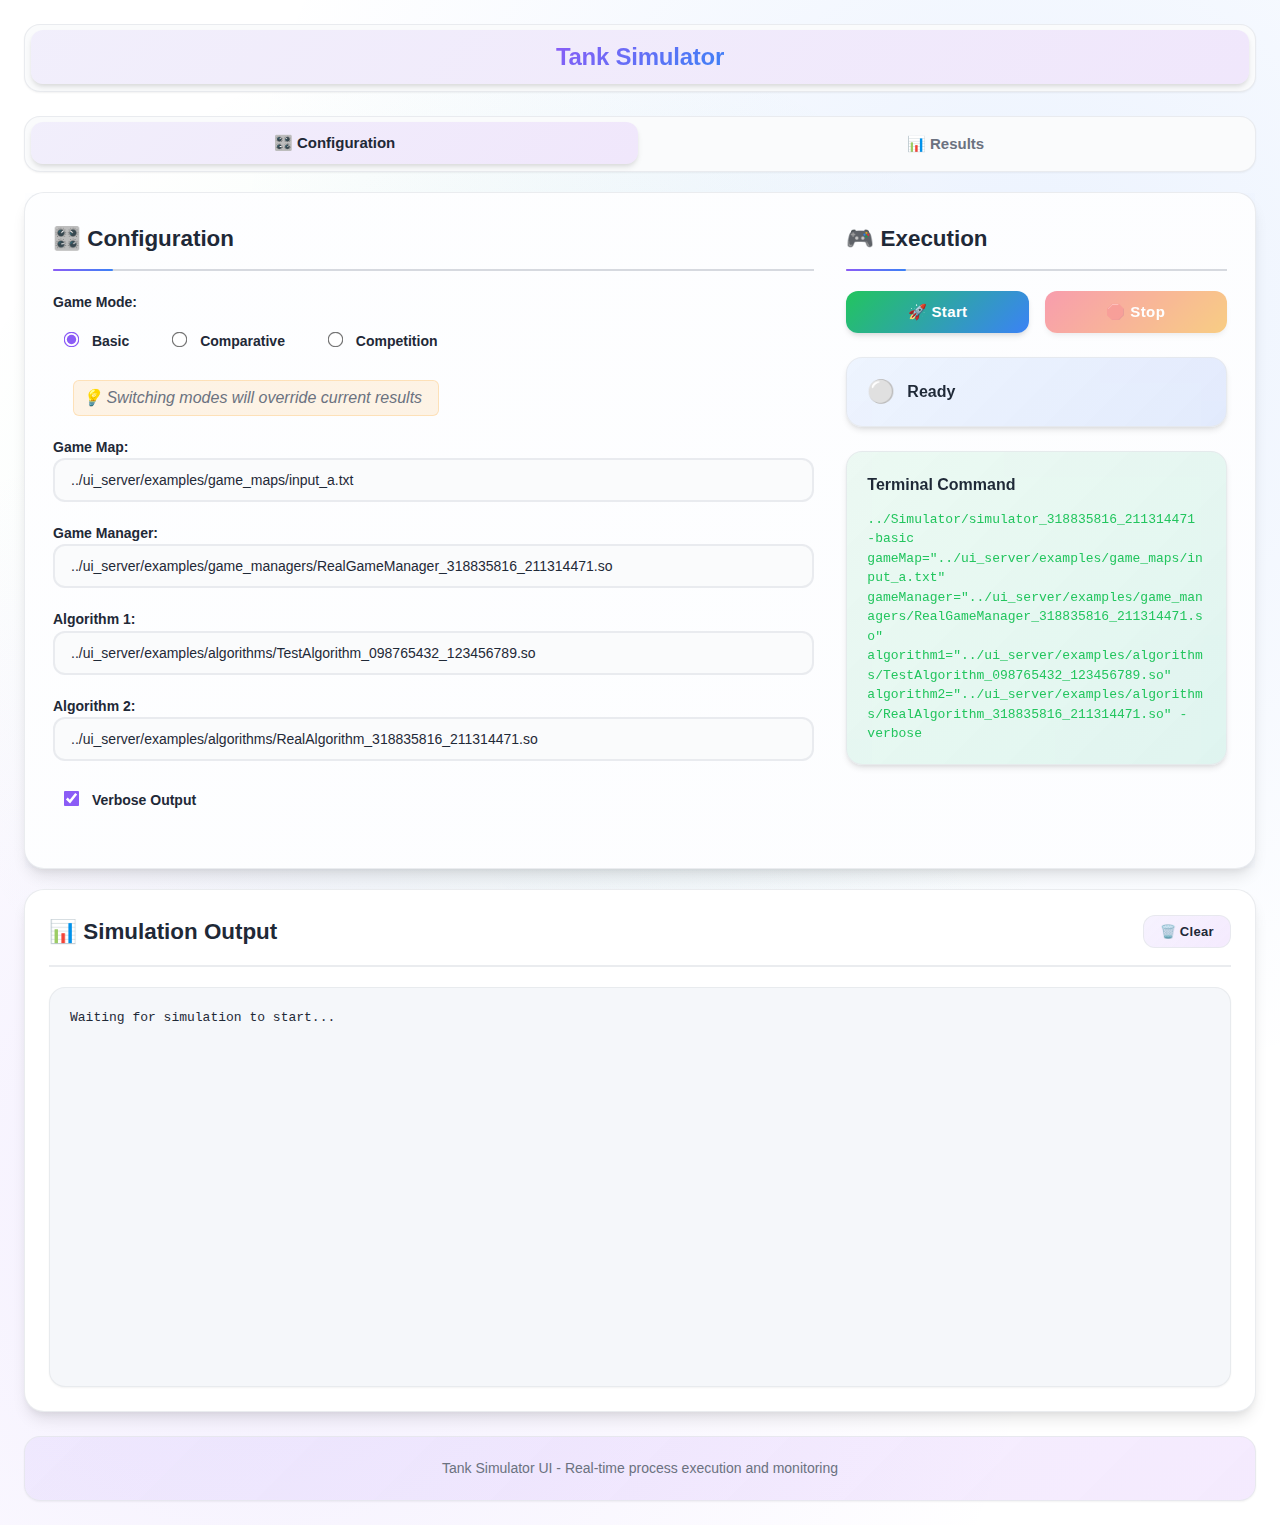
<file: ui_server/resources/index.html>
<!DOCTYPE html>
<html lang="en">
<head>
    <meta charset="UTF-8">
    <meta name="viewport" content="width=device-width, initial-scale=1.0">
    <title>Tank Simulator UI</title>
    <link rel="stylesheet" href="style.css">
</head>
<body>
    <div class="container">
        <header class="header">
            <div class="header-tab">
                <h1>Tank Simulator</h1>
            </div>
        </header>

        <main class="main">
            <!-- Tab Navigation -->
            <nav class="tab-navigation">
                <button class="tab-button active" data-tab="configuration">🎛️ Configuration</button>
                <button class="tab-button" data-tab="results">📊 Results</button>
            </nav>

            <!-- Configuration Tab -->
            <section id="configurationTab" class="tab-panel active">
                <div class="config-grid">
                    <!-- Left Column: Configuration -->
                    <div class="config-column">
                        <h3>🎛️ Configuration</h3>

                        <!-- Mode Selection -->
                        <div class="form-group">
                            <label class="form-label">Game Mode:</label>
                            <div class="radio-group">
                                <label class="radio-label"><input type="radio" name="mode" value="basic" checked> Basic</label>
                                <label class="radio-label"><input type="radio" name="mode" value="comparative"> Comparative</label>
                                <label class="radio-label"><input type="radio" name="mode" value="competition"> Competition</label>
                                <div class="mode-notice">
                                    <small>💡 Switching modes will override current results</small>
                                </div>
                            </div>
                        </div>

                        <!-- Basic Mode -->
                        <div id="basicConfig">
                            <div class="form-group"><label for="gameMap">Game Map:</label><input type="text" id="gameMap" value="../ui_server/examples/game_maps/input_a.txt"></div>
                            <div class="form-group"><label for="gameManager">Game Manager:</label><input type="text" id="gameManager" value="../ui_server/examples/game_managers/RealGameManager_318835816_211314471.so"></div>
                            <div class="form-group"><label for="algorithm1">Algorithm 1:</label><input type="text" id="algorithm1" value="../ui_server/examples/algorithms/TestAlgorithm_098765432_123456789.so"></div>
                            <div class="form-group"><label for="algorithm2">Algorithm 2:</label><input type="text" id="algorithm2" value="../ui_server/examples/algorithms/RealAlgorithm_318835816_211314471.so"></div>
                        </div>

                        <!-- Comparative Mode -->
                        <div id="comparativeConfig" style="display: none;">
                            <div class="form-group"><label for="compGameMap">Game Map:</label><input type="text" id="compGameMap" value="../ui_server/examples/game_maps/input_a.txt"></div>
                            <div class="form-group"><label for="gameManagersFolder">GMs Folder:</label><input type="text" id="gameManagersFolder" value="../ui_server/examples/game_managers"></div>
                            <div class="form-group"><label for="compAlgorithm1">Algorithm 1:</label><input type="text" id="compAlgorithm1" value="../ui_server/examples/algorithms/TestAlgorithm_098765432_123456789.so"></div>
                            <div class="form-group"><label for="compAlgorithm2">Algorithm 2:</label><input type="text" id="compAlgorithm2" value="../ui_server/examples/algorithms/RealAlgorithm_318835816_211314471.so"></div>
                            <div class="form-group"><label for="compNumThreads">Threads:</label><input type="number" id="compNumThreads" value="4" min="1"></div>
                        </div>

                        <div id="competitionConfig" style="display: none;">
                            <div class="form-group"><label for="gameMapsFolder">Game Maps Folder:</label><input type="text" id="gameMapsFolder" value="../ui_server/examples/game_maps"></div>
                            <div class="form-group"><label for="compGameManager">Game Manager:</label><input type="text" id="compGameManager" value="../ui_server/examples/game_managers/RealGameManager_318835816_211314471.so"></div>
                            <div class="form-group"><label for="algorithmsFolder">Algorithms Folder:</label><input type="text" id="algorithmsFolder" value="../ui_server/examples/algorithms"></div>
                            <div class="form-group"><label for="compCompNumThreads">Threads:</label><input type="number" id="compCompNumThreads" value="4" min="1"></div>
                        </div>
                        
                        <div class="form-group">
                            <label class="checkbox-label"><input type="checkbox" id="verbose" checked> Verbose Output</label>
                        </div>
                    </div>

                    <!-- Right Column: Execution & Status -->
                    <div class="config-column">
                        <h3>🎮 Execution</h3>
                        <div class="execution-buttons">
                            <button id="startSimulation" class="btn btn-primary">🚀 Start</button>
                            <button id="stopSimulation" class="btn btn-secondary" disabled>🛑 Stop</button>
                        </div>

                        <div id="status" class="status status-idle">
                            <span class="status-icon">⚪</span>
                            <span class="status-text">Ready</span>
                        </div>

                        <div id="configSummary" class="config-summary" style="display: none;">
                            <h4>Terminal Command</h4>
                            <pre id="configText"></pre>
                        </div>
                    </div>
                </div>
            </section>

            <!-- Results Tab -->
            <section id="resultsTab" class="tab-panel">
                <h2>📊 Results</h2>
                <div class="results-container">
                    <div class="results-controls">
                        <button id="refreshResults" class="btn btn-small">🔄 Refresh</button>
                        <div class="results-status" id="resultsStatus">
                            <span class="status-icon">⚪</span>
                            <span class="status-text">No results available</span>
                        </div>
                    </div>
                    <div class="results-content">
                        <div id="resultsDisplay" class="results-display">
                            <p class="no-results">Run a simulation to view results here</p>
                        </div>
                    </div>
                </div>
            </section>

            <section class="output-panel">
                <div class="output-header">
                    <h2>📊 Simulation Output</h2>
                    <button id="clearOutput" class="btn btn-small">🗑️ Clear</button>
                </div>
                <div class="output-container">
                    <pre id="outputLog" class="output-log">Waiting for simulation to start...</pre>
                </div>
            </section>
        </main>

        <footer class="footer">
            <p>Tank Simulator UI - Real-time process execution and monitoring</p>
        </footer>
    </div>

    <script src="app.js"></script>
</body>
</html>
</file>
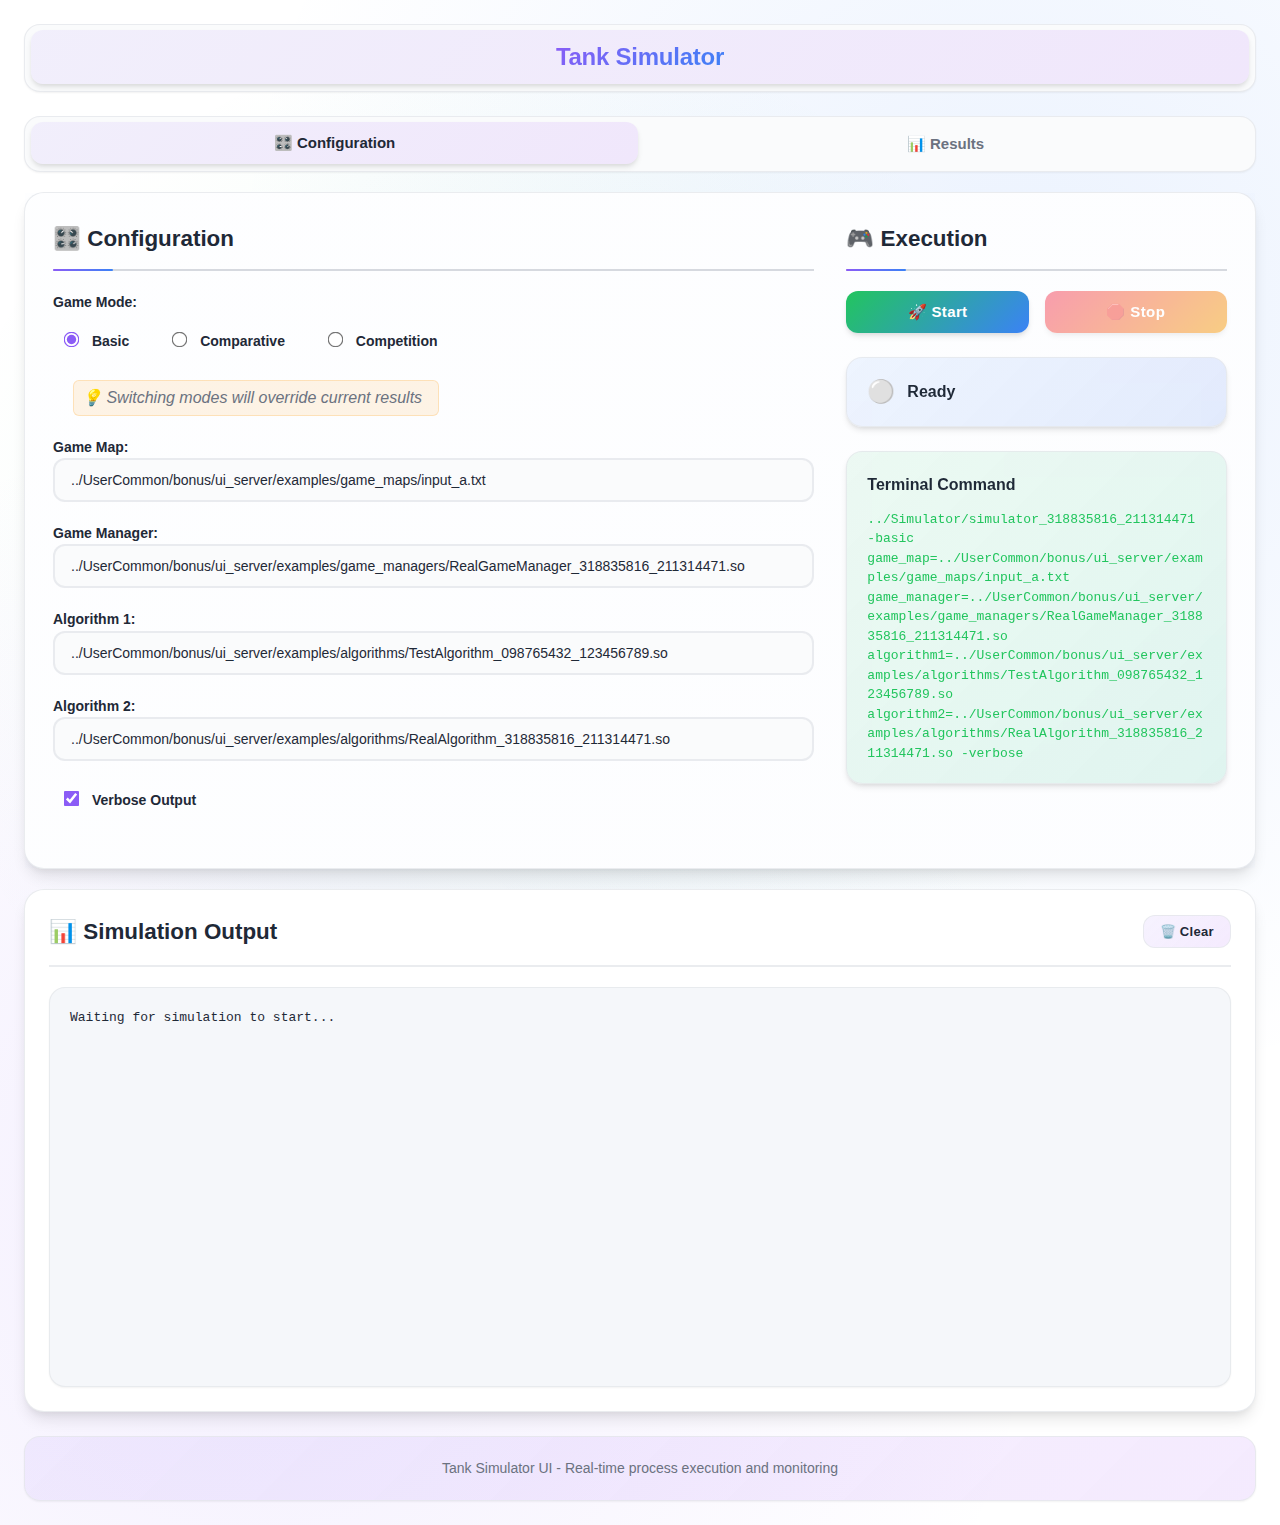
<file: UserCommon/bonus/ui_server/resources/index.html>
<!DOCTYPE html>
<html lang="en">
<head>
    <meta charset="UTF-8">
    <meta name="viewport" content="width=device-width, initial-scale=1.0">
    <title>Tank Simulator UI</title>
    <link rel="stylesheet" href="style.css">
</head>
<body>
    <div class="container">
        <header class="header">
            <div class="header-tab">
                <h1>Tank Simulator</h1>
            </div>
        </header>

        <main class="main">
            <!-- Tab Navigation -->
            <nav class="tab-navigation">
                <button class="tab-button active" data-tab="configuration">🎛️ Configuration</button>
                <button class="tab-button" data-tab="results">📊 Results</button>
            </nav>

            <!-- Configuration Tab -->
            <section id="configurationTab" class="tab-panel active">
                <div class="config-grid">
                    <!-- Left Column: Configuration -->
                    <div class="config-column">
                        <h3>🎛️ Configuration</h3>

                        <!-- Mode Selection -->
                        <div class="form-group">
                            <label class="form-label">Game Mode:</label>
                            <div class="radio-group">
                                <label class="radio-label"><input type="radio" name="mode" value="basic" checked> Basic</label>
                                <label class="radio-label"><input type="radio" name="mode" value="comparative"> Comparative</label>
                                <label class="radio-label"><input type="radio" name="mode" value="competition"> Competition</label>
                                <div class="mode-notice">
                                    <small>💡 Switching modes will override current results</small>
                                </div>
                            </div>
                        </div>

                        <div id="basicConfig">
                            <div class="form-group"><label for="gameMap">Game Map:</label><input type="text" id="gameMap" value="../UserCommon/bonus/ui_server/examples/game_maps/input_a.txt"></div>
                            <div class="form-group"><label for="gameManager">Game Manager:</label><input type="text" id="gameManager" value="../UserCommon/bonus/ui_server/examples/game_managers/RealGameManager_318835816_211314471.so"></div>
                            <div class="form-group"><label for="algorithm1">Algorithm 1:</label><input type="text" id="algorithm1" value="../UserCommon/bonus/ui_server/examples/algorithms/TestAlgorithm_098765432_123456789.so"></div>
                            <div class="form-group"><label for="algorithm2">Algorithm 2:</label><input type="text" id="algorithm2" value="../UserCommon/bonus/ui_server/examples/algorithms/RealAlgorithm_318835816_211314471.so"></div>
                        </div>

                        <div id="comparativeConfig" style="display: none;">
                            <div class="form-group"><label for="compGameMap">Game Map:</label><input type="text" id="compGameMap" value="../UserCommon/bonus/ui_server/examples/game_maps/input_a.txt"></div>
                            <div class="form-group"><label for="gameManagersFolder">GMs Folder:</label><input type="text" id="gameManagersFolder" value="../UserCommon/bonus/ui_server/examples/game_managers"></div>
                            <div class="form-group"><label for="compAlgorithm1">Algorithm 1:</label><input type="text" id="compAlgorithm1" value="../UserCommon/bonus/ui_server/examples/algorithms/TestAlgorithm_098765432_123456789.so"></div>
                            <div class="form-group"><label for="compAlgorithm2">Algorithm 2:</label><input type="text" id="compAlgorithm2" value="../UserCommon/bonus/ui_server/examples/algorithms/RealAlgorithm_318835816_211314471.so"></div>
                            <div class="form-group"><label for="compNumThreads">Threads:</label><input type="number" id="compNumThreads" value="4" min="1"></div>
                        </div>

                        <div id="competitionConfig" style="display: none;">
                            <div class="form-group"><label for="gameMapsFolder">Game Maps Folder:</label><input type="text" id="gameMapsFolder" value="../UserCommon/bonus/ui_server/examples/game_maps"></div>
                            <div class="form-group"><label for="compGameManager">Game Manager:</label><input type="text" id="compGameManager" value="../UserCommon/bonus/ui_server/examples/game_managers/RealGameManager_318835816_211314471.so"></div>
                            <div class="form-group"><label for="algorithmsFolder">Algorithms Folder:</label><input type="text" id="algorithmsFolder" value="../UserCommon/bonus/ui_server/examples/algorithms"></div>
                            <div class="form-group"><label for="compCompNumThreads">Threads:</label><input type="number" id="compCompNumThreads" value="4" min="1"></div>
                        </div>
                        
                        <div class="form-group">
                            <label class="checkbox-label"><input type="checkbox" id="verbose" checked> Verbose Output</label>
                        </div>
                    </div>

                    <!-- Right Column: Execution & Status -->
                    <div class="config-column">
                        <h3>🎮 Execution</h3>
                        <div class="execution-buttons">
                            <button id="startSimulation" class="btn btn-primary">🚀 Start</button>
                            <button id="stopSimulation" class="btn btn-secondary" disabled>🛑 Stop</button>
                        </div>

                        <div id="status" class="status status-idle">
                            <span class="status-icon">⚪</span>
                            <span class="status-text">Ready</span>
                        </div>

                        <div id="configSummary" class="config-summary" style="display: none;">
                            <h4>Terminal Command</h4>
                            <pre id="configText"></pre>
                        </div>
                    </div>
                </div>
            </section>

            <!-- Results Tab -->
            <section id="resultsTab" class="tab-panel">
                <h2>📊 Results</h2>
                <div class="results-container">
                    <div class="results-controls">
                        <button id="refreshResults" class="btn btn-small">🔄 Refresh</button>
                        <div class="results-status" id="resultsStatus">
                            <span class="status-icon">⚪</span>
                            <span class="status-text">No results available</span>
                        </div>
                    </div>
                    <div class="results-content">
                        <div id="resultsDisplay" class="results-display">
                            <p class="no-results">Run a simulation to view results here</p>
                        </div>
                    </div>
                </div>
            </section>

            <section class="output-panel">
                <div class="output-header">
                    <h2>📊 Simulation Output</h2>
                    <button id="clearOutput" class="btn btn-small">🗑️ Clear</button>
                </div>
                <div class="output-container">
                    <pre id="outputLog" class="output-log">Waiting for simulation to start...</pre>
                </div>
            </section>
        </main>

        <footer class="footer">
            <p>Tank Simulator UI - Real-time process execution and monitoring</p>
        </footer>
    </div>

    <script src="app.js"></script>
</body>
</html>
</file>
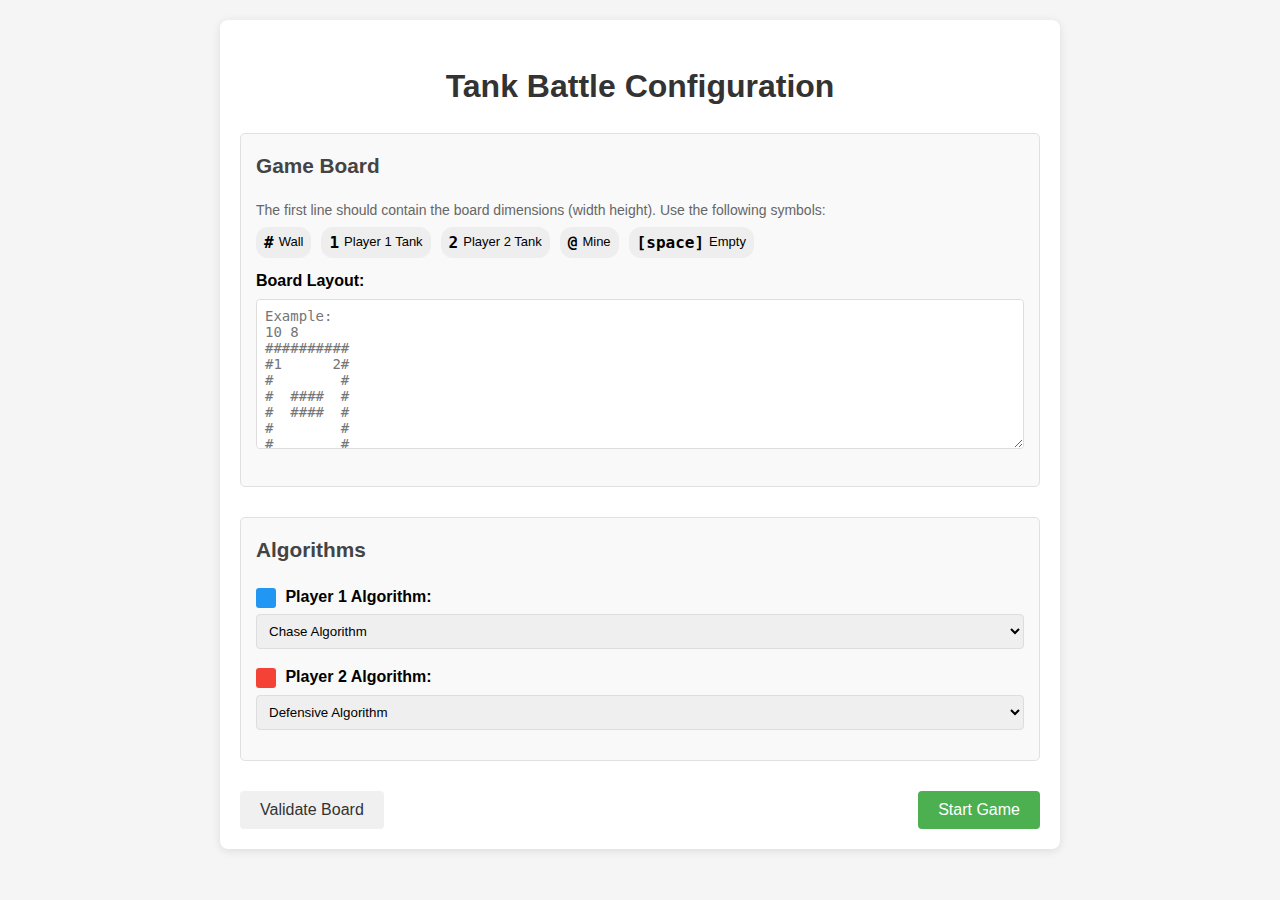
<file: visualization/templates/landing-page.html>
<!DOCTYPE html>
<html lang="en">
<head>
    <meta charset="UTF-8">
    <meta name="viewport" content="width=device-width, initial-scale=1.0">
    <title>Tank Battle Configuration</title>
    <link rel="stylesheet" href="../css/landing-page.css">
</head>
<body>
    <div class="container">
        <h1>Tank Battle Configuration</h1>
        
        <div class="section">
            <h2>Game Board</h2>
            <p class="info-text">The first line should contain the board dimensions (width height). Use the following symbols:</p>
            <div class="legend">
                <div class="legend-item"><span class="legend-symbol">#</span> Wall</div>
                <div class="legend-item"><span class="legend-symbol">1</span> Player 1 Tank</div>
                <div class="legend-item"><span class="legend-symbol">2</span> Player 2 Tank</div>
                <div class="legend-item"><span class="legend-symbol">@</span> Mine</div>
                <div class="legend-item"><span class="legend-symbol">[space]</span> Empty</div>
            </div>
            <div class="form-group">
                <label for="boardInput">Board Layout:</label>
                <div id="boardInputError" class="validation-error">Please enter a valid board layout</div>
                <textarea id="boardInput" placeholder="Example:
10 8
##########
#1      2#
#        #
#  ####  #
#  ####  #
#        #
#        #
##########"></textarea>
            </div>
        </div>
        
        <div class="section">
            <h2>Algorithms</h2>
            <div class="form-group">
                <label>
                    <span class="tank-indicator tank1-indicator"></span>
                    Player 1 Algorithm:
                </label>
                <select id="player1Algorithm">
                    <option value="chase">Chase Algorithm</option>
                    <option value="defensive">Defensive Algorithm</option>
                </select>
            </div>
            <div class="form-group">
                <label>
                    <span class="tank-indicator tank2-indicator"></span>
                    Player 2 Algorithm:
                </label>
                <select id="player2Algorithm">
                    <option value="defensive">Defensive Algorithm</option>
                    <option value="chase">Chase Algorithm</option>
                </select>
            </div>
        </div>
        
        <!-- Visual settings section removed as requested -->
        
        <div class="buttons">
            <button id="validateBtn" class="secondary">Validate Board</button>
            <div class="right">
                <button id="startBtn" class="primary">Start Game</button>
            </div>
        </div>
    </div>

    <script src="../js/landing-page.js"></script>
</body>
</html>
</file>
<file: ui_server/resources/style.css>
/* Tank Simulator UI Styles - Modern Light Theme */
* {
    margin: 0;
    padding: 0;
    box-sizing: border-box;
}

:root {
    /* Color Palette */
    --bg-primary: #ffffff;
    --bg-secondary: #fafbfc;
    --bg-tertiary: #f5f7fa;
    
    /* Delicate Gradients */
    --gradient-purple: linear-gradient(135deg, rgba(139, 92, 246, 0.08) 0%, rgba(168, 85, 247, 0.12) 100%);
    --gradient-blue: linear-gradient(135deg, rgba(59, 130, 246, 0.08) 0%, rgba(37, 99, 235, 0.12) 100%);
    --gradient-green: linear-gradient(135deg, rgba(34, 197, 94, 0.08) 0%, rgba(16, 185, 129, 0.12) 100%);
    --gradient-rose: linear-gradient(135deg, rgba(244, 63, 94, 0.08) 0%, rgba(236, 72, 153, 0.12) 100%);
    --gradient-amber: linear-gradient(135deg, rgba(245, 158, 11, 0.08) 0%, rgba(217, 119, 6, 0.12) 100%);
    
    /* Text Colors */
    --text-primary: #1f2937;
    --text-secondary: #6b7280;
    --text-tertiary: #9ca3af;
    
    /* Accent Colors */
    --accent-purple: #8b5cf6;
    --accent-blue: #3b82f6;
    --accent-green: #22c55e;
    --accent-rose: #f43f5e;
    --accent-amber: #f59e0b;
    
    /* Borders and Shadows */
    --border-light: rgba(229, 231, 235, 0.8);
    --border-medium: rgba(209, 213, 219, 0.9);
    --shadow-sm: 0 1px 2px 0 rgba(0, 0, 0, 0.05);
    --shadow-md: 0 4px 6px -1px rgba(0, 0, 0, 0.1), 0 2px 4px -1px rgba(0, 0, 0, 0.06);
    --shadow-lg: 0 10px 15px -3px rgba(0, 0, 0, 0.1), 0 4px 6px -2px rgba(0, 0, 0, 0.05);
    --shadow-xl: 0 20px 25px -5px rgba(0, 0, 0, 0.1), 0 10px 10px -5px rgba(0, 0, 0, 0.04);
}

body {
    font-family: 'Inter', -apple-system, BlinkMacSystemFont, 'Segoe UI', Roboto, sans-serif;
    background: var(--bg-primary);
    background-image: 
        radial-gradient(circle at 20% 80%, rgba(139, 92, 246, 0.1) 0%, transparent 50%),
        radial-gradient(circle at 80% 20%, rgba(59, 130, 246, 0.1) 0%, transparent 50%),
        radial-gradient(circle at 40% 40%, rgba(34, 197, 94, 0.08) 0%, transparent 50%);
    color: var(--text-primary);
    min-height: 100vh;
    line-height: 1.6;
}

.container {
    max-width: 1400px;
    margin: 0 auto;
    padding: 24px;
    min-height: 100vh;
    display: flex;
    flex-direction: column;
    gap: 24px;
}

/* Header */
.header {
    display: flex;
    justify-content: center;
    background: var(--bg-secondary);
    border-radius: 16px;
    padding: 6px;
    border: 1px solid var(--border-light);
    box-shadow: var(--shadow-sm);
}

.header-tab {
    background: var(--gradient-purple);
    border-radius: 12px;
    padding: 8px 16px;
    box-shadow: var(--shadow-md);
    transform: translateY(-1px);
    display: flex;
    align-items: center;
    justify-content: center;
    width: 100%;
}

.header h1 {
    font-size: 1.5rem;
    margin: 0;
    background: linear-gradient(135deg, var(--accent-purple), var(--accent-blue));
    -webkit-background-clip: text;
    -webkit-text-fill-color: transparent;
    background-clip: text;
    font-weight: 900;
    letter-spacing: -0.01em;
}

/* Main content */
.main {
    flex: 1;
    display: flex;
    flex-direction: column;
    gap: 20px;
}

/* Tab Navigation */
.tab-navigation {
    display: flex;
    background: var(--bg-secondary);
    border-radius: 16px;
    padding: 6px;
    gap: 4px;
    border: 1px solid var(--border-light);
    box-shadow: var(--shadow-sm);
}

.tab-button {
    flex: 1;
    padding: 12px 20px;
    border: none;
    border-radius: 12px;
    background: transparent;
    color: var(--text-secondary);
    font-weight: 600;
    cursor: pointer;
    transition: all 0.3s cubic-bezier(0.4, 0, 0.2, 1);
    display: flex;
    align-items: center;
    justify-content: center;
    gap: 8px;
    font-size: 15px;
    position: relative;
}

.tab-button:hover {
    background: var(--gradient-blue);
    color: var(--text-primary);
    transform: translateY(-1px);
}

.tab-button.active {
    background: var(--gradient-purple);
    color: var(--text-primary);
    box-shadow: var(--shadow-md);
    transform: translateY(-1px);
}

/* Tab Panels */
.tab-panel {
    display: none;
    background: var(--bg-primary);
    padding: 28px;
    border-radius: 20px;
    border: 1px solid var(--border-light);
    box-shadow: var(--shadow-lg);
    position: relative;
}

.tab-panel::before {
    content: '';
    position: absolute;
    top: 0;
    left: 0;
    right: 0;
    bottom: 0;
    background: var(--gradient-blue);
    opacity: 0.1;
    pointer-events: none;
    z-index: 0;
}

.tab-panel.active {
    display: block;
}

/* Configuration Tab Grid Layout */
.config-grid {
    display: grid;
    grid-template-columns: 2fr 1fr;
    gap: 32px;
    position: relative;
    z-index: 1;
}

.config-column {
    min-width: 0;
}

.config-column h3 {
    margin-bottom: 20px;
    color: var(--text-primary);
    border-bottom: 2px solid var(--border-medium);
    padding-bottom: 12px;
    font-size: 1.4rem;
    font-weight: 700;
    position: relative;
}

.config-column h3::after {
    content: '';
    position: absolute;
    bottom: -2px;
    left: 0;
    width: 60px;
    height: 2px;
    background: linear-gradient(90deg, var(--accent-purple), var(--accent-blue));
    border-radius: 1px;
}

/* Form Styling */
.form-group {
    margin-bottom: 20px;
}

.form-group label {
    display: block;
    color: var(--text-primary);
    font-weight: 600;
    font-size: 14px;
}

input[type="text"],
input[type="number"] {
    width: 100%;
    padding: 12px 16px;
    border: 2px solid var(--border-light);
    border-radius: 12px;
    background: var(--bg-secondary);
    color: var(--text-primary);
    font-size: 14px;
    transition: all 0.3s cubic-bezier(0.4, 0, 0.2, 1);
    font-family: inherit;
}

input[type="text"]:focus,
input[type="number"]:focus {
    outline: none;
    border-color: var(--accent-purple);
    background: var(--bg-primary);
    box-shadow: 0 0 0 3px rgba(139, 92, 246, 0.1);
    transform: translateY(-1px);
}

/* Radio & Checkbox */
.radio-group {
    display: flex;
    gap: 20px;
    flex-wrap: wrap;
    margin-top: 8px;
    align-items: center;
}

.radio-label,
.checkbox-label {
    display: flex;
    align-items: center;
    cursor: pointer;
    font-size: 15px;
    color: var(--text-primary);
    font-weight: 500;
    padding: 8px 12px;
    border-radius: 10px;
    transition: all 0.2s ease;
}

.radio-label:hover,
.checkbox-label:hover {
    background: var(--gradient-purple);
}

.radio-label input,
.checkbox-label input {
    margin-right: 10px;
    accent-color: var(--accent-purple);
    transform: scale(1.2);
}

/* Mode Notice */
.mode-notice {
    margin-left: 20px;
    padding: 4px 8px;
    padding-right: 16px;
    background: rgba(255, 152, 0, 0.1);
    border-radius: 6px;
    border: 1px solid rgba(255, 152, 0, 0.2);
    flex-shrink: 0;
}

.mode-notice small {
    color: var(--text-secondary);
    font-size: 16px;
    font-style: italic;
    white-space: nowrap;
}

/* Execution & Status */
.execution-buttons {
    display: grid;
    grid-template-columns: 1fr 1fr;
    gap: 16px;
    margin-bottom: 24px;
}

.status {
    display: flex;
    align-items: center;
    padding: 16px 20px;
    border-radius: 16px;
    font-weight: 600;
    margin-bottom: 24px;
    backdrop-filter: blur(10px);
    border: 1px solid var(--border-light);
    box-shadow: var(--shadow-md);
}

.status-idle { 
    background: var(--gradient-blue);
    color: var(--text-primary);
}
.status-running { 
    background: var(--gradient-amber);
    color: var(--text-primary);
    animation: pulse 2s infinite;
}
.status-success { 
    background: var(--gradient-green);
    color: var(--text-primary);
}
.status-error { 
    background: var(--gradient-rose);
    color: var(--text-primary);
}

.status-icon {
    font-size: 1.4rem;
    margin-right: 12px;
}

@keyframes pulse {
    0%, 100% { opacity: 1; transform: scale(1); }
    50% { opacity: 0.8; transform: scale(1.02); }
}

/* Config Summary */
.config-summary {
    padding: 20px;
    background: var(--gradient-green);
    border: 1px solid var(--border-light);
    border-radius: 16px;
    backdrop-filter: blur(10px);
    box-shadow: var(--shadow-md);
}

.config-summary h4 {
    margin-bottom: 12px;
    font-size: 16px;
    color: var(--text-primary);
    font-weight: 600;
}

.config-summary pre {
    color: var(--accent-green);
    font-family: 'JetBrains Mono', 'Fira Code', 'Courier New', monospace;
    font-size: 13px;
    white-space: pre-wrap;
    word-wrap: break-word;
    line-height: 1.5;
}

/* Buttons */
.btn {
    padding: 12px 24px;
    border: none;
    border-radius: 12px;
    font-weight: 600;
    cursor: pointer;
    transition: all 0.3s cubic-bezier(0.4, 0, 0.2, 1);
    font-size: 15px;
    text-align: center;
    position: relative;
    overflow: hidden;
    font-family: inherit;
    letter-spacing: 0.025em;
}

.btn::before {
    content: '';
    position: absolute;
    top: 0;
    left: -100%;
    width: 100%;
    height: 100%;
    background: linear-gradient(90deg, transparent, rgba(255, 255, 255, 0.2), transparent);
    transition: left 0.5s;
}

.btn:hover::before {
    left: 100%;
}

.btn-primary { 
    background: linear-gradient(135deg, var(--accent-green), var(--accent-blue));
    color: white;
    box-shadow: var(--shadow-md);
}
.btn-primary:hover:not(:disabled) { 
    transform: translateY(-2px);
    box-shadow: var(--shadow-xl);
}
.btn-secondary { 
    background: linear-gradient(135deg, var(--accent-rose), var(--accent-amber));
    color: white;
    box-shadow: var(--shadow-md);
}
.btn-secondary:hover:not(:disabled) { 
    transform: translateY(-2px);
    box-shadow: var(--shadow-xl);
}
.btn-small { 
    padding: 8px 16px;
    font-size: 13px;
    background: var(--gradient-purple);
    color: var(--text-primary);
    border: 1px solid var(--border-light);
}
.btn-small:hover { 
    background: var(--gradient-blue);
    transform: translateY(-1px);
}
.btn:disabled { 
    opacity: 0.5;
    cursor: not-allowed;
    transform: none;
}

/* Results Panel */
.results-container {
    background: var(--bg-primary);
    padding: 24px;
    border-radius: 20px;
    border: 1px solid var(--border-light);
    box-shadow: var(--shadow-lg);
    position: relative;
    z-index: 1;
}

.results-controls {
    display: flex;
    justify-content: space-between;
    align-items: center;
    margin-bottom: 20px;
    padding-bottom: 16px;
    border-bottom: 2px solid var(--border-light);
}

.results-status {
    display: flex;
    align-items: center;
    gap: 12px;
    font-size: 15px;
    color: var(--text-secondary);
    font-weight: 500;
}

.results-content {
    min-height: 500px;
}

.results-display {
    background: var(--bg-tertiary);
    color: var(--text-primary);
    padding: 24px;
    border-radius: 16px;
    font-family: 'JetBrains Mono', 'Fira Code', 'Courier New', monospace;
    font-size: 14px;
    max-height: 600px;
    overflow-y: auto;
    border: 1px solid var(--border-light);
    white-space: pre-wrap;
    word-wrap: break-word;
    line-height: 1.5;
    box-shadow: var(--shadow-sm);
}

.no-results {
    text-align: center;
    color: var(--text-tertiary);
    font-style: italic;
    margin: 80px 0;
    font-size: 16px;
}

.error {
    color: var(--accent-rose);
    font-weight: 600;
    text-align: center;
    margin: 40px 0;
}

/* Output Panel */
.output-panel {
    background: var(--bg-primary);
    padding: 24px;
    border-radius: 20px;
    border: 1px solid var(--border-light);
    box-shadow: var(--shadow-lg);
    display: flex;
    flex-direction: column;
}

.output-header {
    display: flex;
    justify-content: space-between;
    align-items: center;
    margin-bottom: 20px;
    border-bottom: 2px solid var(--border-light);
    padding-bottom: 16px;
}

.output-header h2 {
    color: var(--text-primary);
    margin: 0;
    font-size: 1.4rem;
    font-weight: 700;
}

.output-container {
    flex: 1;
}

.output-log {
    background: var(--bg-tertiary);
    color: var(--text-primary);
    padding: 20px;
    border-radius: 16px;
    font-family: 'JetBrains Mono', 'Fira Code', 'Courier New', monospace;
    font-size: 13px;
    height: 400px;
    overflow-y: auto;
    border: 1px solid var(--border-light);
    white-space: pre-wrap;
    word-wrap: break-word;
    line-height: 1.5;
    box-shadow: var(--shadow-sm);
}

/* Scrollbar styling */
::-webkit-scrollbar { 
    width: 10px; 
}
::-webkit-scrollbar-track { 
    background: var(--bg-secondary);
    border-radius: 8px;
    margin: 4px;
}
::-webkit-scrollbar-thumb { 
    background: linear-gradient(180deg, var(--accent-purple), var(--accent-blue));
    border-radius: 8px;
    border: 2px solid var(--bg-secondary);
}
::-webkit-scrollbar-thumb:hover { 
    background: linear-gradient(180deg, var(--accent-blue), var(--accent-green));
}

/* Competition Results Styling */
.competition-results {
    display: flex;
    flex-direction: column;
    gap: 24px;
}

.result-config {
    background: var(--gradient-dark);
    padding: 20px;
    border-radius: 16px;
    border: 1px solid var(--border-light);
    box-shadow: var(--shadow-sm);
}

.result-config h3 {
    color: var(--text-primary);
    margin-bottom: 12px;
    font-size: 18px;
    font-weight: 600;
}

.result-config p {
    margin: 8px 0;
    color: var(--text-secondary);
    font-size: 14px;
    line-height: 1.5;
}

.leaderboard {
    background: var(--gradient-dark);
    padding: 20px;
    border-radius: 16px;
    border: 1px solid var(--border-light);
    box-shadow: var(--shadow-sm);
}

.leaderboard h3 {
    color: var(--text-primary);
    margin-bottom: 20px;
    font-size: 18px;
    font-weight: 600;
}

.leaderboard-table {
    display: flex;
    flex-direction: column;
    gap: 8px;
}

.leaderboard-header,
.leaderboard-row {
    display: grid;
    grid-template-columns: 80px 1fr 100px;
    gap: 16px;
    padding: 12px 16px;
    border-radius: 12px;
    align-items: center;
}

.leaderboard-header {
    background: var(--gradient-purple);
    font-weight: 600;
    color: var(--text-primary);
    border: 1px solid var(--border-light);
    box-shadow: var(--shadow-xs);
}

.leaderboard-row {
    background: var(--bg-tertiary);
    border: 1px solid var(--border-light);
    transition: all 0.3s ease;
    color: var(--text-primary);
}

.leaderboard-row:hover {
    background: var(--bg-secondary);
    transform: translateY(-2px);
    box-shadow: var(--shadow-md);
}

.rank-1 {
    background: linear-gradient(135deg, rgba(255, 215, 0, 0.15), rgba(255, 215, 0, 0.05)) !important;
    border-color: rgba(255, 215, 0, 0.3) !important;
    box-shadow: 0 4px 12px rgba(255, 215, 0, 0.2) !important;
}

.rank-2 {
    background: linear-gradient(135deg, rgba(192, 192, 192, 0.15), rgba(192, 192, 192, 0.05)) !important;
    border-color: rgba(192, 192, 192, 0.3) !important;
    box-shadow: 0 4px 12px rgba(192, 192, 192, 0.2) !important;
}

.rank-3 {
    background: linear-gradient(135deg, rgba(205, 127, 50, 0.15), rgba(205, 127, 50, 0.05)) !important;
    border-color: rgba(205, 127, 50, 0.3) !important;
    box-shadow: 0 4px 12px rgba(205, 127, 50, 0.2) !important;
}

.rank-col {
    font-weight: 700;
    text-align: center;
    font-size: 16px;
}

.algorithm-col {
    font-family: 'JetBrains Mono', 'Fira Code', 'Courier New', monospace;
    word-break: break-all;
    font-size: 13px;
    color: var(--accent-purple);
}

.score-col {
    font-weight: 700;
    text-align: right;
    font-size: 18px;
    color: var(--accent-green);
}

/* Footer */
.footer {
    text-align: center;
    padding: 20px;
    background: var(--gradient-purple);
    border-radius: 16px;
    border: 1px solid var(--border-light);
    color: var(--text-secondary);
    font-size: 14px;
    font-weight: 500;
    box-shadow: var(--shadow-sm);
}

/* Responsive design */
@media (max-width: 1024px) {
    .config-grid {
        grid-template-columns: 1fr;
        gap: 24px;
    }
}

@media (max-width: 768px) {
    .container { 
        padding: 16px;
        gap: 16px;
    }
    .header h1 { 
        font-size: 1.1rem;
    }
    .header {
        padding: 5px;
    }
    .header-tab {
        padding: 6px 12px;
    }
    .tab-panel {
        padding: 20px;
    }
}

@media (max-width: 480px) {
    .container {
        padding: 12px;
        gap: 12px;
    }
    .header h1 { 
        font-size: 1.0rem;
    }
    .header {
        padding: 4px;
    }
    .header-tab {
        padding: 6px 10px;
    }
    .tab-button { 
        font-size: 13px;
        padding: 10px 16px;
    }
    .tab-panel {
        padding: 16px;
    }
    .output-log { 
        height: 300px;
    }
    .results-content {
        min-height: 300px;
    }

    .leaderboard-header,
    .leaderboard-row {
        grid-template-columns: 60px 1fr 80px;
        gap: 12px;
        padding: 10px 12px;
    }

    .algorithm-col {
        font-size: 11px;
    }

    .score-col {
        font-size: 16px;
    }

    .rank-col {
        font-size: 14px;
    }
}

/* Comparative Results Styling */
.comparative-results {
    display: flex;
    flex-direction: column;
    gap: 24px;
}

.result-groups {
    display: flex;
    flex-direction: column;
    gap: 16px;
}

.result-groups h3 {
    color: var(--text-primary);
    font-size: 18px;
    font-weight: 600;
    margin-bottom: 8px;
}

.frequency-note {
    color: var(--text-secondary);
    font-size: 14px;
    font-style: italic;
    margin-bottom: 16px;
}

.result-card {
    background: var(--gradient-dark);
    border: 1px solid var(--border-light);
    border-radius: 16px;
    padding: 20px;
    box-shadow: var(--shadow-sm);
    transition: all 0.3s ease;
}

.result-card:hover {
    transform: translateY(-2px);
    box-shadow: var(--shadow-md);
}

.most-frequent {
    border-color: var(--accent-green);
    box-shadow: 0 4px 12px rgba(76, 175, 80, 0.15);
}

.most-frequent:hover {
    box-shadow: 0 8px 20px rgba(76, 175, 80, 0.25);
}

.card-header {
    display: flex;
    flex-direction: column;
    gap: 12px;
    margin-bottom: 16px;
    padding-bottom: 16px;
    border-bottom: 1px solid var(--border-light);
}

.card-header h4 {
    color: var(--text-primary);
    font-size: 16px;
    font-weight: 600;
    margin: 0;
}

.game-managers {
    display: flex;
    flex-wrap: wrap;
    gap: 8px;
}

.gm-badge {
    background: var(--gradient-purple);
    color: var(--text-primary);
    padding: 6px 12px;
    border-radius: 20px;
    font-size: 12px;
    font-weight: 500;
    border: 1px solid var(--border-light);
    box-shadow: var(--shadow-xs);
}

.game-result {
    display: grid;
    grid-template-columns: 2fr 1fr;
    gap: 16px;
    margin-bottom: 16px;
}

.outcome {
    color: var(--text-primary);
    font-size: 14px;
}

.rounds {
    color: var(--text-secondary);
    font-size: 14px;
    text-align: right;
}

.board-state {
    margin-top: 16px;
}

.board-header {
    display: flex;
    flex-direction: column;
    gap: 8px;
    margin-bottom: 12px;
}

.board-state h5 {
    color: var(--text-primary);
    font-size: 14px;
    font-weight: 600;
    margin: 0;
}

.board-legend {
    display: flex;
    flex-wrap: wrap;
    gap: 12px;
    padding: 8px;
    background: var(--bg-tertiary);
    border-radius: 6px;
    border: 1px solid var(--border-light);
}

.legend-item {
    display: flex;
    align-items: center;
    gap: 4px;
    font-size: 12px;
    color: var(--text-secondary);
}

.symbol {
    width: 16px;
    height: 16px;
    display: inline-flex;
    align-items: center;
    justify-content: center;
    font-weight: bold;
    font-family: 'JetBrains Mono', 'Fira Code', 'Courier New', monospace;
    border-radius: 3px;
    font-size: 11px;
}

.board-grid {
    background: var(--bg-primary);
    border: 1px solid var(--border-light);
    border-radius: 8px;
    padding: 16px;
    overflow-x: auto;
}

.board-container {
    display: grid;
    gap: 2px;
    border: 3px solid var(--accent-purple);
    border-radius: 6px;
    background-color: var(--accent-purple);
    font-family: 'JetBrains Mono', 'Fira Code', 'Courier New', monospace;
    width: fit-content;
    margin: 0 auto;
    max-width: 100%;
    overflow: auto;
    box-shadow: var(--shadow-md);
}

.board-cell {
    width: 20px;
    height: 20px;
    display: flex;
    align-items: center;
    justify-content: center;
    font-size: 12px;
    font-weight: bold;
    border: 1px solid rgba(255, 255, 255, 0.4);
    position: relative;
    box-shadow: inset 0 0 0 1px rgba(0, 0, 0, 0.2);
}

.cell-content {
    display: flex;
    align-items: center;
    justify-content: center;
    width: 100%;
    height: 100%;
}

/* Symbol Colors */
.wall, .symbol.wall {
    background-color: #424242;
    color: #ffffff;
}

.mine, .symbol.mine {
    background-color: #ff5722;
    color: #ffffff;
}

.player1, .symbol.player1 {
    background-color: #2196f3;
    color: #ffffff;
}

.player2, .symbol.player2 {
    background-color: #4caf50;
    color: #ffffff;
}

.shell, .symbol.shell {
    background-color: #ff9800;
    color: #ffffff;
}

.empty {
    background-color: transparent;
    color: var(--text-primary);
}

.unknown {
    background-color: var(--bg-secondary);
    color: var(--text-secondary);
}

.empty-board {
    color: var(--text-secondary);
    font-style: italic;
    text-align: center;
    padding: 20px;
}

.grid-info {
    text-align: center;
    color: var(--text-secondary);
    font-size: 12px;
    margin-top: 8px;
    font-family: 'JetBrains Mono', 'Fira Code', 'Courier New', monospace;
}

/* Mobile responsiveness for comparative results */
@media (max-width: 768px) {
    .game-result {
        grid-template-columns: 1fr;
        gap: 8px;
    }
    
    .rounds {
        text-align: left;
    }
    
    .board-grid {
        padding: 12px;
    }
    
    .board-grid pre {
        font-size: 10px;
    }
    
    .gm-badge {
        font-size: 11px;
        padding: 4px 8px;
    }
    
    .board-legend {
        gap: 8px;
        padding: 6px;
    }
    
    .legend-item {
        font-size: 10px;
    }
    
    .symbol {
        width: 12px;
        height: 12px;
        font-size: 9px;
    }
    
    .board-cell {
        width: 15px;
        height: 15px;
        font-size: 9px;
    }
    
    .board-container {
        font-size: 9px;
        gap: 0.5px;
    }
    
    .grid-info {
        font-size: 10px;
    }
}

/* Extra small screens */
@media (max-width: 480px) {
    .board-cell {
        width: 12px;
        height: 12px;
        font-size: 8px;
    }
    
    .board-container {
        gap: 0.5px;
        border-width: 1px;
    }
    
    .board-grid {
        padding: 8px;
    }
}

/* Basic Results Styling */
.basic-results {
    display: flex;
    flex-direction: column;
    gap: 24px;
}

.game-summary {
    background: var(--gradient-dark);
    padding: 20px;
    border-radius: 16px;
    border: 1px solid var(--border-light);
    box-shadow: var(--shadow-sm);
    text-align: center;
}

.game-summary h3 {
    color: var(--text-primary);
    font-size: 18px;
    font-weight: 600;
    margin-bottom: 16px;
}

.winner-section {
    margin-bottom: 16px;
}

.result-winner {
    background: linear-gradient(135deg, var(--accent-green), #4caf50);
    color: white;
    padding: 16px 24px;
    border-radius: 12px;
    font-size: 24px;
    font-weight: 700;
    text-shadow: 1px 1px 2px rgba(0, 0, 0, 0.3);
    box-shadow: 0 4px 12px rgba(76, 175, 80, 0.3);
}

.result-tie {
    background: linear-gradient(135deg, var(--accent-blue), #2196f3);
    color: white;
    padding: 16px 24px;
    border-radius: 12px;
    font-size: 24px;
    font-weight: 700;
    text-shadow: 1px 1px 2px rgba(0, 0, 0, 0.3);
    box-shadow: 0 4px 12px rgba(33, 150, 243, 0.3);
}

.result-unknown {
    background: var(--bg-secondary);
    color: var(--text-secondary);
    padding: 16px 24px;
    border-radius: 12px;
    font-size: 16px;
    font-style: italic;
}

.game-reason, .game-rounds {
    color: var(--text-primary);
    font-size: 16px;
    margin: 8px 0;
}

.console-highlights {
    background: var(--gradient-dark);
    padding: 20px;
    border-radius: 16px;
    border: 1px solid var(--border-light);
    box-shadow: var(--shadow-sm);
}

.console-highlights h3 {
    color: var(--text-primary);
    font-size: 18px;
    font-weight: 600;
    margin-bottom: 16px;
}

.message-list {
    display: flex;
    flex-direction: column;
    gap: 8px;
}

.console-message {
    padding: 8px 12px;
    border-radius: 6px;
    font-family: 'JetBrains Mono', 'Fira Code', 'Courier New', monospace;
    font-size: 13px;
    line-height: 1.4;
}

.message-error {
    background: rgba(244, 67, 54, 0.15);
    border-left: 4px solid #f44336;
    color: #ffcdd2;
}

.message-warning {
    background: rgba(255, 152, 0, 0.15);
    border-left: 4px solid #ff9800;
    color: #ffe0b2;
}

.message-success {
    background: rgba(76, 175, 80, 0.15);
    border-left: 4px solid #4caf50;
    color: #c8e6c9;
}

.message-info {
    background: rgba(33, 150, 243, 0.15);
    border-left: 4px solid #2196f3;
    color: #bbdefb;
}

.message-default {
    background: var(--bg-tertiary);
    border-left: 4px solid var(--border-light);
    color: var(--text-primary);
}

/* Mobile responsiveness for basic results */
@media (max-width: 768px) {
    .result-winner, .result-tie {
        font-size: 20px;
        padding: 12px 16px;
    }
    
    .game-reason, .game-rounds {
        font-size: 14px;
    }
    
    .console-message {
        font-size: 12px;
        padding: 6px 10px;
    }
}

.tab-panel > *,
.results-container,
.results-display,
.config-grid,
.output-panel {
    position: relative;
    z-index: 2;
}

/* Basic Mode Error Styling */
.error-summary {
    background: linear-gradient(135deg, rgba(244, 67, 54, 0.15), rgba(244, 67, 54, 0.05));
    border: 1px solid rgba(244, 67, 54, 0.3);
    border-radius: 16px;
    padding: 20px;
    text-align: center;
    margin-bottom: 20px;
    box-shadow: 0 4px 12px rgba(244, 67, 54, 0.15);
}

.error-summary h3 {
    color: #d32f2f;
    font-size: 18px;
    font-weight: 600;
    margin-bottom: 12px;
}

.error-description {
    color: var(--text-primary);
    font-size: 16px;
    line-height: 1.5;
    margin: 0;
}

.debug-output {
    background: var(--gradient-dark);
    border: 1px solid var(--border-light);
    border-radius: 16px;
    padding: 20px;
    box-shadow: var(--shadow-sm);
}

.debug-output h4 {
    color: var(--text-primary);
    font-size: 16px;
    font-weight: 600;
    margin-bottom: 12px;
}

.raw-output {
    background: var(--bg-tertiary);
    color: var(--text-primary);
    padding: 16px;
    border-radius: 8px;
    font-family: 'JetBrains Mono', 'Fira Code', 'Courier New', monospace;
    font-size: 13px;
    line-height: 1.4;
    white-space: pre-wrap;
    word-wrap: break-word;
    max-height: 300px;
    overflow-y: auto;
    border: 1px solid var(--border-light);
    margin: 0;
}

/* Smooth focus transitions for accessibility */
input[type="text"]:focus,
input[type="number"]:focus,
.btn:focus {
    outline: 2px solid var(--accent-purple);
    outline-offset: 2px;
}

/* Loading states */
.btn.loading {
    position: relative;
    color: transparent;
}

.btn.loading::after {
    content: '';
    position: absolute;
    top: 50%;
    left: 50%;
    width: 16px;
    height: 16px;
    margin: -8px 0 0 -8px;
    border: 2px solid rgba(255, 255, 255, 0.3);
    border-top: 2px solid rgba(255, 255, 255, 0.8);
    border-radius: 50%;
    animation: spin 1s linear infinite;
}

@keyframes spin {
    0% { transform: rotate(0deg); }
    100% { transform: rotate(360deg); }
}

/* Hover effects for interactive elements */
.form-group:hover label {
    color: var(--accent-purple);
    transition: color 0.2s ease;
}
</file>
<file: UserCommon/bonus/ui_server/resources/style.css>
/* Tank Simulator UI Styles - Modern Light Theme */
* {
    margin: 0;
    padding: 0;
    box-sizing: border-box;
}

:root {
    /* Color Palette */
    --bg-primary: #ffffff;
    --bg-secondary: #fafbfc;
    --bg-tertiary: #f5f7fa;
    
    /* Delicate Gradients */
    --gradient-purple: linear-gradient(135deg, rgba(139, 92, 246, 0.08) 0%, rgba(168, 85, 247, 0.12) 100%);
    --gradient-blue: linear-gradient(135deg, rgba(59, 130, 246, 0.08) 0%, rgba(37, 99, 235, 0.12) 100%);
    --gradient-green: linear-gradient(135deg, rgba(34, 197, 94, 0.08) 0%, rgba(16, 185, 129, 0.12) 100%);
    --gradient-rose: linear-gradient(135deg, rgba(244, 63, 94, 0.08) 0%, rgba(236, 72, 153, 0.12) 100%);
    --gradient-amber: linear-gradient(135deg, rgba(245, 158, 11, 0.08) 0%, rgba(217, 119, 6, 0.12) 100%);
    
    /* Text Colors */
    --text-primary: #1f2937;
    --text-secondary: #6b7280;
    --text-tertiary: #9ca3af;
    
    /* Accent Colors */
    --accent-purple: #8b5cf6;
    --accent-blue: #3b82f6;
    --accent-green: #22c55e;
    --accent-rose: #f43f5e;
    --accent-amber: #f59e0b;
    
    /* Borders and Shadows */
    --border-light: rgba(229, 231, 235, 0.8);
    --border-medium: rgba(209, 213, 219, 0.9);
    --shadow-sm: 0 1px 2px 0 rgba(0, 0, 0, 0.05);
    --shadow-md: 0 4px 6px -1px rgba(0, 0, 0, 0.1), 0 2px 4px -1px rgba(0, 0, 0, 0.06);
    --shadow-lg: 0 10px 15px -3px rgba(0, 0, 0, 0.1), 0 4px 6px -2px rgba(0, 0, 0, 0.05);
    --shadow-xl: 0 20px 25px -5px rgba(0, 0, 0, 0.1), 0 10px 10px -5px rgba(0, 0, 0, 0.04);
}

body {
    font-family: 'Inter', -apple-system, BlinkMacSystemFont, 'Segoe UI', Roboto, sans-serif;
    background: var(--bg-primary);
    background-image: 
        radial-gradient(circle at 20% 80%, rgba(139, 92, 246, 0.1) 0%, transparent 50%),
        radial-gradient(circle at 80% 20%, rgba(59, 130, 246, 0.1) 0%, transparent 50%),
        radial-gradient(circle at 40% 40%, rgba(34, 197, 94, 0.08) 0%, transparent 50%);
    color: var(--text-primary);
    min-height: 100vh;
    line-height: 1.6;
}

.container {
    max-width: 1400px;
    margin: 0 auto;
    padding: 24px;
    min-height: 100vh;
    display: flex;
    flex-direction: column;
    gap: 24px;
}

/* Header */
.header {
    display: flex;
    justify-content: center;
    background: var(--bg-secondary);
    border-radius: 16px;
    padding: 6px;
    border: 1px solid var(--border-light);
    box-shadow: var(--shadow-sm);
}

.header-tab {
    background: var(--gradient-purple);
    border-radius: 12px;
    padding: 8px 16px;
    box-shadow: var(--shadow-md);
    transform: translateY(-1px);
    display: flex;
    align-items: center;
    justify-content: center;
    width: 100%;
}

.header h1 {
    font-size: 1.5rem;
    margin: 0;
    background: linear-gradient(135deg, var(--accent-purple), var(--accent-blue));
    -webkit-background-clip: text;
    -webkit-text-fill-color: transparent;
    background-clip: text;
    font-weight: 900;
    letter-spacing: -0.01em;
}

/* Main content */
.main {
    flex: 1;
    display: flex;
    flex-direction: column;
    gap: 20px;
}

/* Tab Navigation */
.tab-navigation {
    display: flex;
    background: var(--bg-secondary);
    border-radius: 16px;
    padding: 6px;
    gap: 4px;
    border: 1px solid var(--border-light);
    box-shadow: var(--shadow-sm);
}

.tab-button {
    flex: 1;
    padding: 12px 20px;
    border: none;
    border-radius: 12px;
    background: transparent;
    color: var(--text-secondary);
    font-weight: 600;
    cursor: pointer;
    transition: all 0.3s cubic-bezier(0.4, 0, 0.2, 1);
    display: flex;
    align-items: center;
    justify-content: center;
    gap: 8px;
    font-size: 15px;
    position: relative;
}

.tab-button:hover {
    background: var(--gradient-blue);
    color: var(--text-primary);
    transform: translateY(-1px);
}

.tab-button.active {
    background: var(--gradient-purple);
    color: var(--text-primary);
    box-shadow: var(--shadow-md);
    transform: translateY(-1px);
}

/* Tab Panels */
.tab-panel {
    display: none;
    background: var(--bg-primary);
    padding: 28px;
    border-radius: 20px;
    border: 1px solid var(--border-light);
    box-shadow: var(--shadow-lg);
    position: relative;
}

.tab-panel::before {
    content: '';
    position: absolute;
    top: 0;
    left: 0;
    right: 0;
    bottom: 0;
    background: var(--gradient-blue);
    opacity: 0.1;
    pointer-events: none;
    z-index: 0;
}

.tab-panel.active {
    display: block;
}

/* Configuration Tab Grid Layout */
.config-grid {
    display: grid;
    grid-template-columns: 2fr 1fr;
    gap: 32px;
    position: relative;
    z-index: 1;
}

.config-column {
    min-width: 0;
}

.config-column h3 {
    margin-bottom: 20px;
    color: var(--text-primary);
    border-bottom: 2px solid var(--border-medium);
    padding-bottom: 12px;
    font-size: 1.4rem;
    font-weight: 700;
    position: relative;
}

.config-column h3::after {
    content: '';
    position: absolute;
    bottom: -2px;
    left: 0;
    width: 60px;
    height: 2px;
    background: linear-gradient(90deg, var(--accent-purple), var(--accent-blue));
    border-radius: 1px;
}

/* Form Styling */
.form-group {
    margin-bottom: 20px;
}

.form-group label {
    display: block;
    color: var(--text-primary);
    font-weight: 600;
    font-size: 14px;
}

input[type="text"],
input[type="number"] {
    width: 100%;
    padding: 12px 16px;
    border: 2px solid var(--border-light);
    border-radius: 12px;
    background: var(--bg-secondary);
    color: var(--text-primary);
    font-size: 14px;
    transition: all 0.3s cubic-bezier(0.4, 0, 0.2, 1);
    font-family: inherit;
}

input[type="text"]:focus,
input[type="number"]:focus {
    outline: none;
    border-color: var(--accent-purple);
    background: var(--bg-primary);
    box-shadow: 0 0 0 3px rgba(139, 92, 246, 0.1);
    transform: translateY(-1px);
}

/* Radio & Checkbox */
.radio-group {
    display: flex;
    gap: 20px;
    flex-wrap: wrap;
    margin-top: 8px;
    align-items: center;
}

.radio-label,
.checkbox-label {
    display: flex;
    align-items: center;
    cursor: pointer;
    font-size: 15px;
    color: var(--text-primary);
    font-weight: 500;
    padding: 8px 12px;
    border-radius: 10px;
    transition: all 0.2s ease;
}

.radio-label:hover,
.checkbox-label:hover {
    background: var(--gradient-purple);
}

.radio-label input,
.checkbox-label input {
    margin-right: 10px;
    accent-color: var(--accent-purple);
    transform: scale(1.2);
}

/* Mode Notice */
.mode-notice {
    margin-left: 20px;
    padding: 4px 8px;
    padding-right: 16px;
    background: rgba(255, 152, 0, 0.1);
    border-radius: 6px;
    border: 1px solid rgba(255, 152, 0, 0.2);
    flex-shrink: 0;
}

.mode-notice small {
    color: var(--text-secondary);
    font-size: 16px;
    font-style: italic;
    white-space: nowrap;
}

/* Execution & Status */
.execution-buttons {
    display: grid;
    grid-template-columns: 1fr 1fr;
    gap: 16px;
    margin-bottom: 24px;
}

.status {
    display: flex;
    align-items: center;
    padding: 16px 20px;
    border-radius: 16px;
    font-weight: 600;
    margin-bottom: 24px;
    backdrop-filter: blur(10px);
    border: 1px solid var(--border-light);
    box-shadow: var(--shadow-md);
}

.status-idle { 
    background: var(--gradient-blue);
    color: var(--text-primary);
}
.status-running { 
    background: var(--gradient-amber);
    color: var(--text-primary);
    animation: pulse 2s infinite;
}
.status-success { 
    background: var(--gradient-green);
    color: var(--text-primary);
}
.status-error { 
    background: var(--gradient-rose);
    color: var(--text-primary);
}

.status-icon {
    font-size: 1.4rem;
    margin-right: 12px;
}

@keyframes pulse {
    0%, 100% { opacity: 1; transform: scale(1); }
    50% { opacity: 0.8; transform: scale(1.02); }
}

/* Config Summary */
.config-summary {
    padding: 20px;
    background: var(--gradient-green);
    border: 1px solid var(--border-light);
    border-radius: 16px;
    backdrop-filter: blur(10px);
    box-shadow: var(--shadow-md);
}

.config-summary h4 {
    margin-bottom: 12px;
    font-size: 16px;
    color: var(--text-primary);
    font-weight: 600;
}

.config-summary pre {
    color: var(--accent-green);
    font-family: 'JetBrains Mono', 'Fira Code', 'Courier New', monospace;
    font-size: 13px;
    white-space: pre-wrap;
    word-wrap: break-word;
    line-height: 1.5;
}

/* Buttons */
.btn {
    padding: 12px 24px;
    border: none;
    border-radius: 12px;
    font-weight: 600;
    cursor: pointer;
    transition: all 0.3s cubic-bezier(0.4, 0, 0.2, 1);
    font-size: 15px;
    text-align: center;
    position: relative;
    overflow: hidden;
    font-family: inherit;
    letter-spacing: 0.025em;
}

.btn::before {
    content: '';
    position: absolute;
    top: 0;
    left: -100%;
    width: 100%;
    height: 100%;
    background: linear-gradient(90deg, transparent, rgba(255, 255, 255, 0.2), transparent);
    transition: left 0.5s;
}

.btn:hover::before {
    left: 100%;
}

.btn-primary { 
    background: linear-gradient(135deg, var(--accent-green), var(--accent-blue));
    color: white;
    box-shadow: var(--shadow-md);
}
.btn-primary:hover:not(:disabled) { 
    transform: translateY(-2px);
    box-shadow: var(--shadow-xl);
}
.btn-secondary { 
    background: linear-gradient(135deg, var(--accent-rose), var(--accent-amber));
    color: white;
    box-shadow: var(--shadow-md);
}
.btn-secondary:hover:not(:disabled) { 
    transform: translateY(-2px);
    box-shadow: var(--shadow-xl);
}
.btn-small { 
    padding: 8px 16px;
    font-size: 13px;
    background: var(--gradient-purple);
    color: var(--text-primary);
    border: 1px solid var(--border-light);
}
.btn-small:hover { 
    background: var(--gradient-blue);
    transform: translateY(-1px);
}
.btn:disabled { 
    opacity: 0.5;
    cursor: not-allowed;
    transform: none;
}

/* Results Panel */
.results-container {
    background: var(--bg-primary);
    padding: 24px;
    border-radius: 20px;
    border: 1px solid var(--border-light);
    box-shadow: var(--shadow-lg);
    position: relative;
    z-index: 1;
}

.results-controls {
    display: flex;
    justify-content: space-between;
    align-items: center;
    margin-bottom: 20px;
    padding-bottom: 16px;
    border-bottom: 2px solid var(--border-light);
}

.results-status {
    display: flex;
    align-items: center;
    gap: 12px;
    font-size: 15px;
    color: var(--text-secondary);
    font-weight: 500;
}

.results-content {
    min-height: 500px;
}

.results-display {
    background: var(--bg-tertiary);
    color: var(--text-primary);
    padding: 24px;
    border-radius: 16px;
    font-family: 'JetBrains Mono', 'Fira Code', 'Courier New', monospace;
    font-size: 14px;
    max-height: 600px;
    overflow-y: auto;
    border: 1px solid var(--border-light);
    white-space: pre-wrap;
    word-wrap: break-word;
    line-height: 1.5;
    box-shadow: var(--shadow-sm);
}

.no-results {
    text-align: center;
    color: var(--text-tertiary);
    font-style: italic;
    margin: 80px 0;
    font-size: 16px;
}

.error {
    color: var(--accent-rose);
    font-weight: 600;
    text-align: center;
    margin: 40px 0;
}

/* Output Panel */
.output-panel {
    background: var(--bg-primary);
    padding: 24px;
    border-radius: 20px;
    border: 1px solid var(--border-light);
    box-shadow: var(--shadow-lg);
    display: flex;
    flex-direction: column;
}

.output-header {
    display: flex;
    justify-content: space-between;
    align-items: center;
    margin-bottom: 20px;
    border-bottom: 2px solid var(--border-light);
    padding-bottom: 16px;
}

.output-header h2 {
    color: var(--text-primary);
    margin: 0;
    font-size: 1.4rem;
    font-weight: 700;
}

.output-container {
    flex: 1;
}

.output-log {
    background: var(--bg-tertiary);
    color: var(--text-primary);
    padding: 20px;
    border-radius: 16px;
    font-family: 'JetBrains Mono', 'Fira Code', 'Courier New', monospace;
    font-size: 13px;
    height: 400px;
    overflow-y: auto;
    border: 1px solid var(--border-light);
    white-space: pre-wrap;
    word-wrap: break-word;
    line-height: 1.5;
    box-shadow: var(--shadow-sm);
}

/* Scrollbar styling */
::-webkit-scrollbar { 
    width: 10px; 
}
::-webkit-scrollbar-track { 
    background: var(--bg-secondary);
    border-radius: 8px;
    margin: 4px;
}
::-webkit-scrollbar-thumb { 
    background: linear-gradient(180deg, var(--accent-purple), var(--accent-blue));
    border-radius: 8px;
    border: 2px solid var(--bg-secondary);
}
::-webkit-scrollbar-thumb:hover { 
    background: linear-gradient(180deg, var(--accent-blue), var(--accent-green));
}

/* Competition Results Styling */
.competition-results {
    display: flex;
    flex-direction: column;
    gap: 24px;
}

.result-config {
    background: var(--gradient-dark);
    padding: 20px;
    border-radius: 16px;
    border: 1px solid var(--border-light);
    box-shadow: var(--shadow-sm);
}

.result-config h3 {
    color: var(--text-primary);
    margin-bottom: 12px;
    font-size: 18px;
    font-weight: 600;
}

.result-config p {
    margin: 8px 0;
    color: var(--text-secondary);
    font-size: 14px;
    line-height: 1.5;
}

.leaderboard {
    background: var(--gradient-dark);
    padding: 20px;
    border-radius: 16px;
    border: 1px solid var(--border-light);
    box-shadow: var(--shadow-sm);
}

.leaderboard h3 {
    color: var(--text-primary);
    margin-bottom: 20px;
    font-size: 18px;
    font-weight: 600;
}

.leaderboard-table {
    display: flex;
    flex-direction: column;
    gap: 8px;
}

.leaderboard-header,
.leaderboard-row {
    display: grid;
    grid-template-columns: 80px 1fr 100px;
    gap: 16px;
    padding: 12px 16px;
    border-radius: 12px;
    align-items: center;
}

.leaderboard-header {
    background: var(--gradient-purple);
    font-weight: 600;
    color: var(--text-primary);
    border: 1px solid var(--border-light);
    box-shadow: var(--shadow-xs);
}

.leaderboard-row {
    background: var(--bg-tertiary);
    border: 1px solid var(--border-light);
    transition: all 0.3s ease;
    color: var(--text-primary);
}

.leaderboard-row:hover {
    background: var(--bg-secondary);
    transform: translateY(-2px);
    box-shadow: var(--shadow-md);
}

.rank-1 {
    background: linear-gradient(135deg, rgba(255, 215, 0, 0.15), rgba(255, 215, 0, 0.05)) !important;
    border-color: rgba(255, 215, 0, 0.3) !important;
    box-shadow: 0 4px 12px rgba(255, 215, 0, 0.2) !important;
}

.rank-2 {
    background: linear-gradient(135deg, rgba(192, 192, 192, 0.15), rgba(192, 192, 192, 0.05)) !important;
    border-color: rgba(192, 192, 192, 0.3) !important;
    box-shadow: 0 4px 12px rgba(192, 192, 192, 0.2) !important;
}

.rank-3 {
    background: linear-gradient(135deg, rgba(205, 127, 50, 0.15), rgba(205, 127, 50, 0.05)) !important;
    border-color: rgba(205, 127, 50, 0.3) !important;
    box-shadow: 0 4px 12px rgba(205, 127, 50, 0.2) !important;
}

.rank-col {
    font-weight: 700;
    text-align: center;
    font-size: 16px;
}

.algorithm-col {
    font-family: 'JetBrains Mono', 'Fira Code', 'Courier New', monospace;
    word-break: break-all;
    font-size: 13px;
    color: var(--accent-purple);
}

.score-col {
    font-weight: 700;
    text-align: right;
    font-size: 18px;
    color: var(--accent-green);
}

/* Footer */
.footer {
    text-align: center;
    padding: 20px;
    background: var(--gradient-purple);
    border-radius: 16px;
    border: 1px solid var(--border-light);
    color: var(--text-secondary);
    font-size: 14px;
    font-weight: 500;
    box-shadow: var(--shadow-sm);
}

/* Responsive design */
@media (max-width: 1024px) {
    .config-grid {
        grid-template-columns: 1fr;
        gap: 24px;
    }
}

@media (max-width: 768px) {
    .container { 
        padding: 16px;
        gap: 16px;
    }
    .header h1 { 
        font-size: 1.1rem;
    }
    .header {
        padding: 5px;
    }
    .header-tab {
        padding: 6px 12px;
    }
    .tab-panel {
        padding: 20px;
    }
}

@media (max-width: 480px) {
    .container {
        padding: 12px;
        gap: 12px;
    }
    .header h1 { 
        font-size: 1.0rem;
    }
    .header {
        padding: 4px;
    }
    .header-tab {
        padding: 6px 10px;
    }
    .tab-button { 
        font-size: 13px;
        padding: 10px 16px;
    }
    .tab-panel {
        padding: 16px;
    }
    .output-log { 
        height: 300px;
    }
    .results-content {
        min-height: 300px;
    }

    .leaderboard-header,
    .leaderboard-row {
        grid-template-columns: 60px 1fr 80px;
        gap: 12px;
        padding: 10px 12px;
    }

    .algorithm-col {
        font-size: 11px;
    }

    .score-col {
        font-size: 16px;
    }

    .rank-col {
        font-size: 14px;
    }
}

/* Comparative Results Styling */
.comparative-results {
    display: flex;
    flex-direction: column;
    gap: 24px;
}

.result-groups {
    display: flex;
    flex-direction: column;
    gap: 16px;
}

.result-groups h3 {
    color: var(--text-primary);
    font-size: 18px;
    font-weight: 600;
    margin-bottom: 8px;
}

.frequency-note {
    color: var(--text-secondary);
    font-size: 14px;
    font-style: italic;
    margin-bottom: 16px;
}

.result-card {
    background: var(--gradient-dark);
    border: 1px solid var(--border-light);
    border-radius: 16px;
    padding: 20px;
    box-shadow: var(--shadow-sm);
    transition: all 0.3s ease;
}

.result-card:hover {
    transform: translateY(-2px);
    box-shadow: var(--shadow-md);
}

.most-frequent {
    border-color: var(--accent-green);
    box-shadow: 0 4px 12px rgba(76, 175, 80, 0.15);
}

.most-frequent:hover {
    box-shadow: 0 8px 20px rgba(76, 175, 80, 0.25);
}

.card-header {
    display: flex;
    flex-direction: column;
    gap: 12px;
    margin-bottom: 16px;
    padding-bottom: 16px;
    border-bottom: 1px solid var(--border-light);
}

.card-header h4 {
    color: var(--text-primary);
    font-size: 16px;
    font-weight: 600;
    margin: 0;
}

.game-managers {
    display: flex;
    flex-wrap: wrap;
    gap: 8px;
}

.gm-badge {
    background: var(--gradient-purple);
    color: var(--text-primary);
    padding: 6px 12px;
    border-radius: 20px;
    font-size: 12px;
    font-weight: 500;
    border: 1px solid var(--border-light);
    box-shadow: var(--shadow-xs);
}

.game-result {
    display: grid;
    grid-template-columns: 2fr 1fr;
    gap: 16px;
    margin-bottom: 16px;
}

.outcome {
    color: var(--text-primary);
    font-size: 14px;
}

.rounds {
    color: var(--text-secondary);
    font-size: 14px;
    text-align: right;
}

.board-state {
    margin-top: 16px;
}

.board-header {
    display: flex;
    flex-direction: column;
    gap: 8px;
    margin-bottom: 12px;
}

.board-state h5 {
    color: var(--text-primary);
    font-size: 14px;
    font-weight: 600;
    margin: 0;
}

.board-legend {
    display: flex;
    flex-wrap: wrap;
    gap: 12px;
    padding: 8px;
    background: var(--bg-tertiary);
    border-radius: 6px;
    border: 1px solid var(--border-light);
}

.legend-item {
    display: flex;
    align-items: center;
    gap: 4px;
    font-size: 12px;
    color: var(--text-secondary);
}

.symbol {
    width: 16px;
    height: 16px;
    display: inline-flex;
    align-items: center;
    justify-content: center;
    font-weight: bold;
    font-family: 'JetBrains Mono', 'Fira Code', 'Courier New', monospace;
    border-radius: 3px;
    font-size: 11px;
}

.board-grid {
    background: var(--bg-primary);
    border: 1px solid var(--border-light);
    border-radius: 8px;
    padding: 16px;
    overflow-x: auto;
}

.board-container {
    display: grid;
    gap: 2px;
    border: 3px solid var(--accent-purple);
    border-radius: 6px;
    background-color: var(--accent-purple);
    font-family: 'JetBrains Mono', 'Fira Code', 'Courier New', monospace;
    width: fit-content;
    margin: 0 auto;
    max-width: 100%;
    overflow: auto;
    box-shadow: var(--shadow-md);
}

.board-cell {
    width: 20px;
    height: 20px;
    display: flex;
    align-items: center;
    justify-content: center;
    font-size: 12px;
    font-weight: bold;
    border: 1px solid rgba(255, 255, 255, 0.4);
    position: relative;
    box-shadow: inset 0 0 0 1px rgba(0, 0, 0, 0.2);
}

.cell-content {
    display: flex;
    align-items: center;
    justify-content: center;
    width: 100%;
    height: 100%;
}

/* Symbol Colors */
.wall, .symbol.wall {
    background-color: #424242;
    color: #ffffff;
}

.mine, .symbol.mine {
    background-color: #ff5722;
    color: #ffffff;
}

.player1, .symbol.player1 {
    background-color: #2196f3;
    color: #ffffff;
}

.player2, .symbol.player2 {
    background-color: #4caf50;
    color: #ffffff;
}

.shell, .symbol.shell {
    background-color: #ff9800;
    color: #ffffff;
}

.empty {
    background-color: transparent;
    color: var(--text-primary);
}

.unknown {
    background-color: var(--bg-secondary);
    color: var(--text-secondary);
}

.empty-board {
    color: var(--text-secondary);
    font-style: italic;
    text-align: center;
    padding: 20px;
}

.grid-info {
    text-align: center;
    color: var(--text-secondary);
    font-size: 12px;
    margin-top: 8px;
    font-family: 'JetBrains Mono', 'Fira Code', 'Courier New', monospace;
}

/* Mobile responsiveness for comparative results */
@media (max-width: 768px) {
    .game-result {
        grid-template-columns: 1fr;
        gap: 8px;
    }
    
    .rounds {
        text-align: left;
    }
    
    .board-grid {
        padding: 12px;
    }
    
    .board-grid pre {
        font-size: 10px;
    }
    
    .gm-badge {
        font-size: 11px;
        padding: 4px 8px;
    }
    
    .board-legend {
        gap: 8px;
        padding: 6px;
    }
    
    .legend-item {
        font-size: 10px;
    }
    
    .symbol {
        width: 12px;
        height: 12px;
        font-size: 9px;
    }
    
    .board-cell {
        width: 15px;
        height: 15px;
        font-size: 9px;
    }
    
    .board-container {
        font-size: 9px;
        gap: 0.5px;
    }
    
    .grid-info {
        font-size: 10px;
    }
}

/* Extra small screens */
@media (max-width: 480px) {
    .board-cell {
        width: 12px;
        height: 12px;
        font-size: 8px;
    }
    
    .board-container {
        gap: 0.5px;
        border-width: 1px;
    }
    
    .board-grid {
        padding: 8px;
    }
}

/* Basic Results Styling */
.basic-results {
    display: flex;
    flex-direction: column;
    gap: 24px;
}

.game-summary {
    background: var(--gradient-dark);
    padding: 20px;
    border-radius: 16px;
    border: 1px solid var(--border-light);
    box-shadow: var(--shadow-sm);
    text-align: center;
}

.game-summary h3 {
    color: var(--text-primary);
    font-size: 18px;
    font-weight: 600;
    margin-bottom: 16px;
}

.winner-section {
    margin-bottom: 16px;
}

.result-winner {
    background: linear-gradient(135deg, var(--accent-green), #4caf50);
    color: white;
    padding: 16px 24px;
    border-radius: 12px;
    font-size: 24px;
    font-weight: 700;
    text-shadow: 1px 1px 2px rgba(0, 0, 0, 0.3);
    box-shadow: 0 4px 12px rgba(76, 175, 80, 0.3);
}

.result-tie {
    background: linear-gradient(135deg, var(--accent-blue), #2196f3);
    color: white;
    padding: 16px 24px;
    border-radius: 12px;
    font-size: 24px;
    font-weight: 700;
    text-shadow: 1px 1px 2px rgba(0, 0, 0, 0.3);
    box-shadow: 0 4px 12px rgba(33, 150, 243, 0.3);
}

.result-unknown {
    background: var(--bg-secondary);
    color: var(--text-secondary);
    padding: 16px 24px;
    border-radius: 12px;
    font-size: 16px;
    font-style: italic;
}

.game-reason, .game-rounds {
    color: var(--text-primary);
    font-size: 16px;
    margin: 8px 0;
}

.console-highlights {
    background: var(--gradient-dark);
    padding: 20px;
    border-radius: 16px;
    border: 1px solid var(--border-light);
    box-shadow: var(--shadow-sm);
}

.console-highlights h3 {
    color: var(--text-primary);
    font-size: 18px;
    font-weight: 600;
    margin-bottom: 16px;
}

.message-list {
    display: flex;
    flex-direction: column;
    gap: 8px;
}

.console-message {
    padding: 8px 12px;
    border-radius: 6px;
    font-family: 'JetBrains Mono', 'Fira Code', 'Courier New', monospace;
    font-size: 13px;
    line-height: 1.4;
}

.message-error {
    background: rgba(244, 67, 54, 0.15);
    border-left: 4px solid #f44336;
    color: #ffcdd2;
}

.message-warning {
    background: rgba(255, 152, 0, 0.15);
    border-left: 4px solid #ff9800;
    color: #ffe0b2;
}

.message-success {
    background: rgba(76, 175, 80, 0.15);
    border-left: 4px solid #4caf50;
    color: #c8e6c9;
}

.message-info {
    background: rgba(33, 150, 243, 0.15);
    border-left: 4px solid #2196f3;
    color: #bbdefb;
}

.message-default {
    background: var(--bg-tertiary);
    border-left: 4px solid var(--border-light);
    color: var(--text-primary);
}

/* Mobile responsiveness for basic results */
@media (max-width: 768px) {
    .result-winner, .result-tie {
        font-size: 20px;
        padding: 12px 16px;
    }
    
    .game-reason, .game-rounds {
        font-size: 14px;
    }
    
    .console-message {
        font-size: 12px;
        padding: 6px 10px;
    }
}

.tab-panel > *,
.results-container,
.results-display,
.config-grid,
.output-panel {
    position: relative;
    z-index: 2;
}

/* Basic Mode Error Styling */
.error-summary {
    background: linear-gradient(135deg, rgba(244, 67, 54, 0.15), rgba(244, 67, 54, 0.05));
    border: 1px solid rgba(244, 67, 54, 0.3);
    border-radius: 16px;
    padding: 20px;
    text-align: center;
    margin-bottom: 20px;
    box-shadow: 0 4px 12px rgba(244, 67, 54, 0.15);
}

.error-summary h3 {
    color: #d32f2f;
    font-size: 18px;
    font-weight: 600;
    margin-bottom: 12px;
}

.error-description {
    color: var(--text-primary);
    font-size: 16px;
    line-height: 1.5;
    margin: 0;
}

.debug-output {
    background: var(--gradient-dark);
    border: 1px solid var(--border-light);
    border-radius: 16px;
    padding: 20px;
    box-shadow: var(--shadow-sm);
}

.debug-output h4 {
    color: var(--text-primary);
    font-size: 16px;
    font-weight: 600;
    margin-bottom: 12px;
}

.raw-output {
    background: var(--bg-tertiary);
    color: var(--text-primary);
    padding: 16px;
    border-radius: 8px;
    font-family: 'JetBrains Mono', 'Fira Code', 'Courier New', monospace;
    font-size: 13px;
    line-height: 1.4;
    white-space: pre-wrap;
    word-wrap: break-word;
    max-height: 300px;
    overflow-y: auto;
    border: 1px solid var(--border-light);
    margin: 0;
}

/* Smooth focus transitions for accessibility */
input[type="text"]:focus,
input[type="number"]:focus,
.btn:focus {
    outline: 2px solid var(--accent-purple);
    outline-offset: 2px;
}

/* Loading states */
.btn.loading {
    position: relative;
    color: transparent;
}

.btn.loading::after {
    content: '';
    position: absolute;
    top: 50%;
    left: 50%;
    width: 16px;
    height: 16px;
    margin: -8px 0 0 -8px;
    border: 2px solid rgba(255, 255, 255, 0.3);
    border-top: 2px solid rgba(255, 255, 255, 0.8);
    border-radius: 50%;
    animation: spin 1s linear infinite;
}

@keyframes spin {
    0% { transform: rotate(0deg); }
    100% { transform: rotate(360deg); }
}

/* Hover effects for interactive elements */
.form-group:hover label {
    color: var(--accent-purple);
    transition: color 0.2s ease;
}
</file>
<file: visualization/css/landing-page.css>
body {
  font-family: Arial, sans-serif;
  line-height: 1.6;
  margin: 0;
  padding: 20px;
  background-color: #f5f5f5;
}

.container {
  max-width: 800px;
  margin: 0 auto;
  background-color: white;
  padding: 20px;
  border-radius: 8px;
  box-shadow: 0 2px 10px rgba(0, 0, 0, 0.1);
}

h1 {
  text-align: center;
  margin-bottom: 20px;
  color: #333;
}

.section {
  margin-bottom: 30px;
  padding: 15px;
  border: 1px solid #e0e0e0;
  border-radius: 5px;
  background-color: #f9f9f9;
}

.section h2 {
  margin-top: 0;
  color: #444;
  font-size: 1.3em;
}

.form-group {
  margin-bottom: 15px;
}

label {
  display: block;
  margin-bottom: 5px;
  font-weight: bold;
}

input[type="text"],
select,
textarea {
  width: 100%;
  padding: 8px;
  border: 1px solid #ddd;
  border-radius: 4px;
  box-sizing: border-box;
}

textarea {
  resize: vertical;
  min-height: 150px;
  font-family: monospace;
  font-size: 14px;
}

.buttons {
  display: flex;
  justify-content: space-between;
  margin-top: 20px;
}

.buttons .right {
  margin-left: auto;
}

button {
  padding: 10px 20px;
  border: none;
  border-radius: 4px;
  cursor: pointer;
  font-size: 16px;
  transition: background-color 0.3s;
}

button.primary {
  background-color: #4CAF50;
  color: white;
}

button.primary:hover {
  background-color: #45a049;
}

button.secondary {
  background-color: #f0f0f0;
  color: #333;
}

button.secondary:hover {
  background-color: #e4e4e4;
}

/* Visual settings styles removed as requested */

.validation-error {
  color: #f44336;
  font-size: 14px;
  margin-top: 5px;
  display: none;
}

.tank-indicator {
  width: 20px;
  height: 20px;
  display: inline-block;
  margin-right: 5px;
  vertical-align: middle;
  border-radius: 3px;
}

.tank1-indicator {
  background-color: #2196f3;
}

.tank2-indicator {
  background-color: #f44336;
}

.info-text {
  font-size: 14px;
  color: #666;
  margin-bottom: 5px;
}

.legend {
  display: flex;
  flex-wrap: wrap;
  gap: 10px;
  margin-bottom: 10px;
}

.legend-item {
  display: flex;
  align-items: center;
  gap: 5px;
  background-color: #eee;
  padding: 3px 8px;
  border-radius: 12px;
  font-size: 13px;
}

.legend-symbol {
  font-family: monospace;
  font-weight: bold;
  font-size: 16px;
}
</file>
